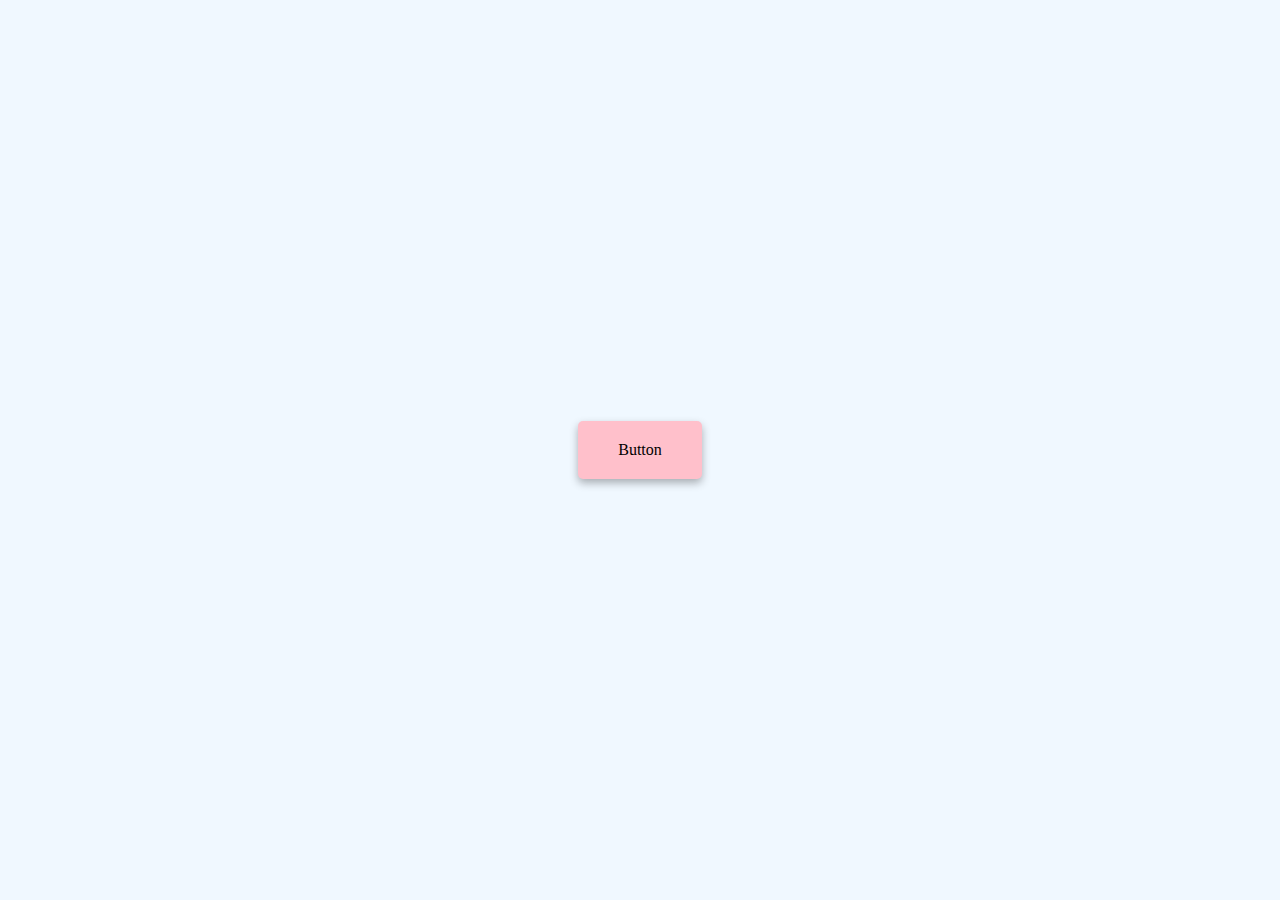
<file: Button-ripple-effect/index.html>
<!DOCTYPE html>
<html lang="en">

<head>
   <meta charset="UTF-8">
   <meta name="viewport" content="width=device-width, initial-scale=1.0">
   <title>Button Ripple Effect</title>
   <link rel="stylesheet" href="style.css">
</head>

<body>
   <a class="button" href="#"><span>Button</span></a>
   <script src="script.js"></script>
</body>

</html>
</file>
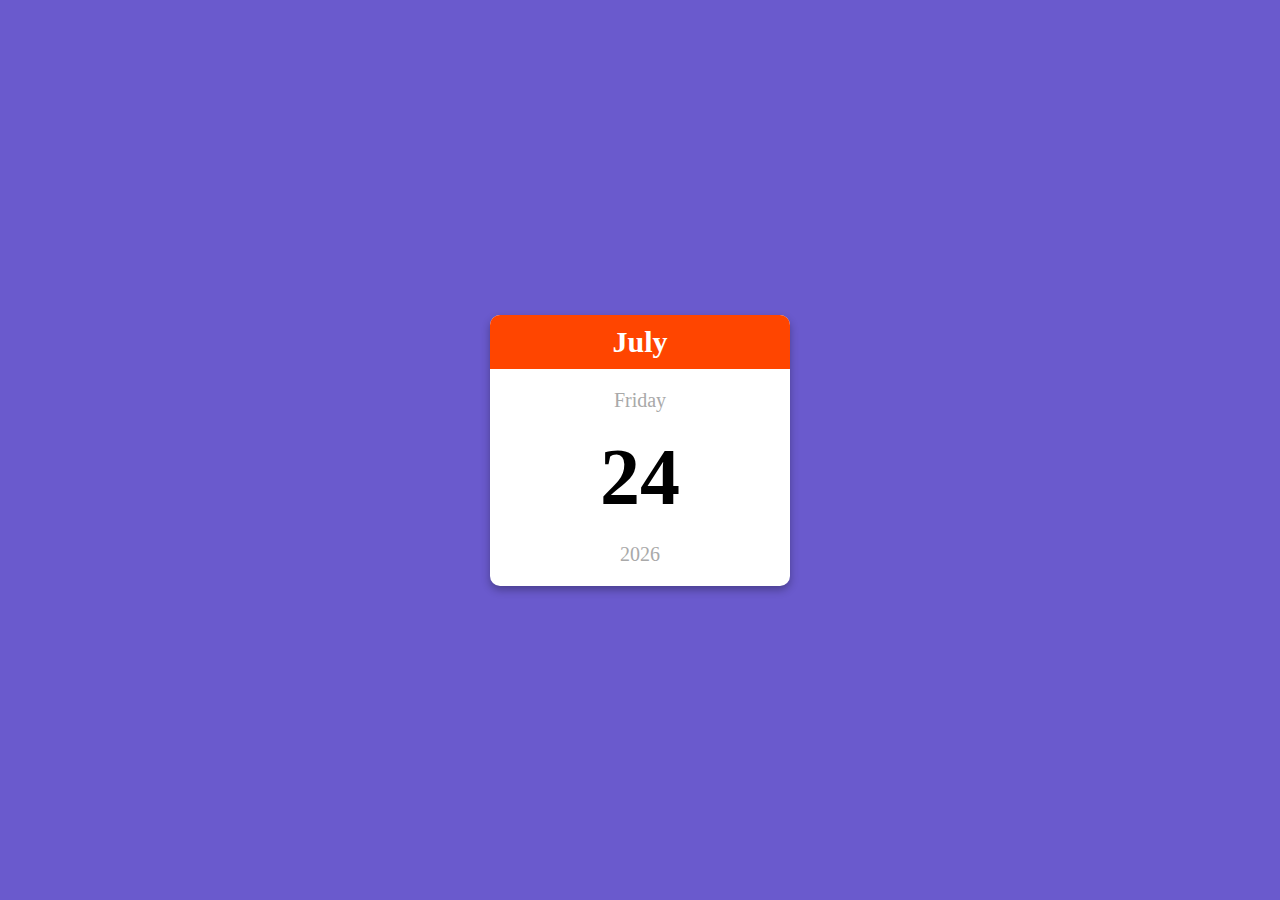
<file: Mini-calendar/index.html>
<!DOCTYPE html>
<html lang="en">

<head>
   <meta charset="UTF-8">
   <meta name="viewport" content="width=device-width, initial-scale=1.0">
   <title>Mini Calendar</title>
   <link rel="stylesheet" href="style.css">
</head>

<body>
   <div class="calendar-container">
      <p class="month-name" id="month-name">April</p>
      <p class="day-name" id="day-name">Friday</p>
      <p class="day-number" id="day-number">20</p>
      <p class="year" id="year">2020</p>
   </div>
   <script src="script.js"></script>
</body>

</html>
</file>
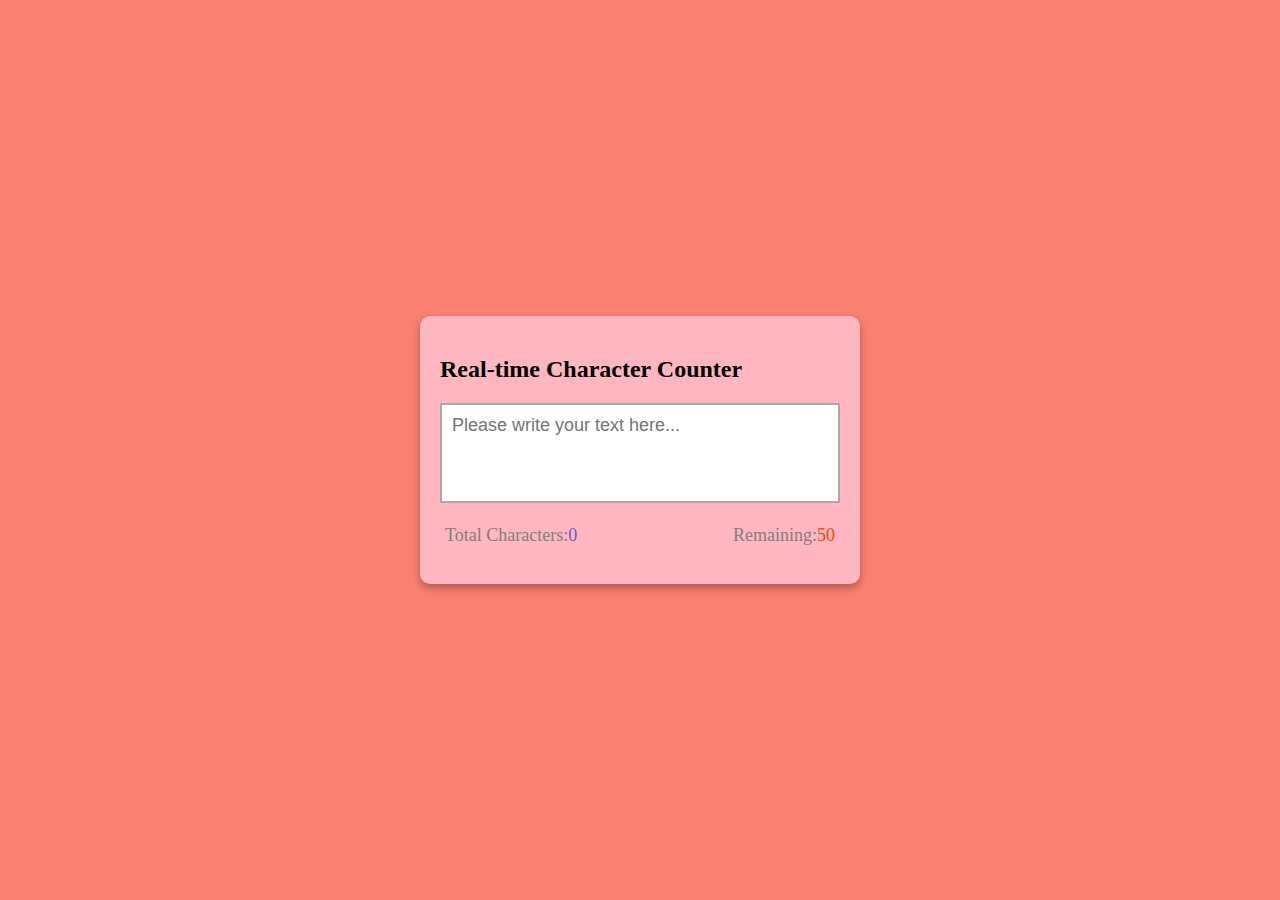
<file: Real-time-character-counter/index.html>
<!DOCTYPE html>
<html lang="en">

<head>
   <meta charset="UTF-8">
   <meta name="viewport" content="width=device-width, initial-scale=1.0">
   <title>Real-time Character Counter</title>
   <link rel="stylesheet" href="style.css">
</head>

<body>
   <div class="container">
      <h2>Real-time Character Counter</h2 >
      <textarea class="text" placeholder="Please write your text here..." maxlength="50"></textarea>
      <div class="inner-box">
         <p>Total Characters:<span class="character-count">0</span></p>
         <p>Remaining:<span class="remaining-count">50</span></p>
      </div>
   </div>
   <script src="script.js"></script>
</body>

</html>
</file>
<file: Button-ripple-effect/style.css>
body {
   margin: 0;
   display: flex;
   justify-content: center;
   align-items: center;
   height: 100vh;
   background-color: aliceblue;
}

.button {
   padding: 20px 40px;
   background-color: pink;
   text-decoration: none;
   color: black;
   border: none;
   border-radius: 5px;
   box-shadow: 0 4px 8px rgba(0, 0, 0, 0.3);
   position: relative;
   overflow: hidden;
}

.button span {
   position: relative;
   z-index: 1;
}

.button::before {
   content: "";
   position: absolute;
   background-color: orangered;
   width: 0;
   height: 0;
   left: var(--xPos);
   top: var(--yPos);
   transform: translate(-50%, -50%);
   border-radius: 50%;
   transition: width 0.5s ease, height 0.5s ease;
}

.button:hover::before {
   width: 300px;
   height: 300px;
}
</file>
<file: Mini-calendar/style.css>
body {
   margin: 0;
   display: flex;
   justify-content: center;
   height: 100vh;
   align-items: center;
   background-color: slateblue;
   font-family: cursive;
}

.calendar-container{
   background-color: white;
   width: 300px;
   text-align: center;
   border-radius: 10px;
   box-shadow: 0 4px 8px rgba(0, 0, 0, 0.3);
   overflow: hidden;
   /* box-shadow: [horizontal-offset] [vertical-offset] [blur-radius] [spread-radius] [color]; */
}

.month-name{
   margin: 0;
   background-color: orangered;
   color: white;
   padding: 10px;
   font-size: 30px;
   font-weight: bold;
}

.day-name{
   font-size: 20px;
   color: darkgray;
}
.day-number{
   margin: 0;
   font-size: 80px;
   font-weight: bold;
}
.year{
   margin: 20px 0;
   font-size: 20px;
   color: darkgray;
}
</file>
<file: Real-time-character-counter/style.css>
body {
   margin: 0;
   display: flex;
   justify-content: center;
   align-items: center;
   height: 100vh;
   background-color: salmon;
   font-family: cursive;
}

.container {
   background-color: lightpink;
   width: 400px;
   padding: 20px;
   margin: 5px;
   border-radius: 10px;
   box-shadow: 0 4px 8px rgba(0, 0, 0, 0.3);
}

.text {
   resize: none;
   height: 100px;
   width: 100%;
   padding: 10px;
   font-size: 18px;
   font-family: sans-serif;
   box-sizing: border-box;
   outline: none;
   border: solid 2px darkgray;
}

.inner-box {
   display: flex;
   justify-content: space-between;
   padding: 0 5px;
}

.inner-box p {
   font-size: 18px;
   color: gray;
}

.character-count {
   color: slateblue;
}

.remaining-count {
   color: orangered;
}
</file>
